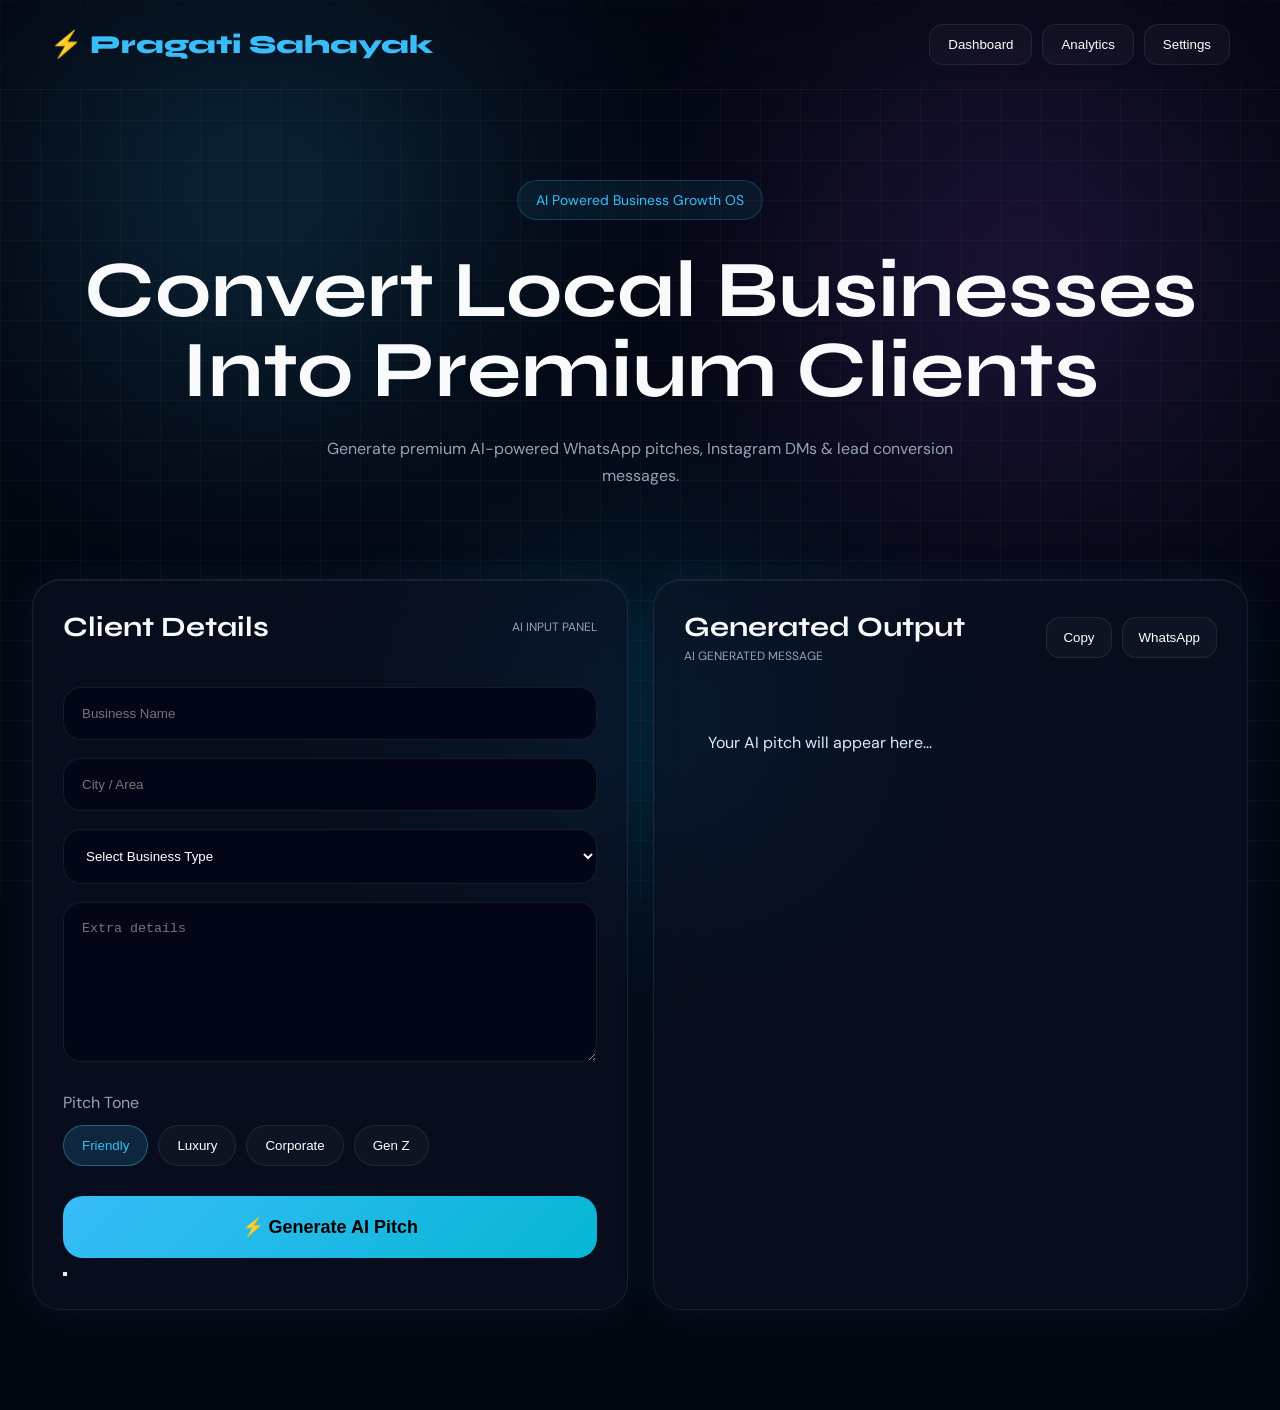
<file: index.html>
<!DOCTYPE html>
<html lang="en">
<head>
  <meta charset="UTF-8" />
  <meta name="viewport" content="width=device-width, initial-scale=1.0" />
  <title>Pragati Sahayak AI OS</title>

  <link rel="stylesheet" href="style.css" />

  <link href="https://fonts.googleapis.com/css2?family=Syne:wght@400;700;800&family=DM+Sans:wght@300;400;500;700&family=JetBrains+Mono:wght@400;600&display=swap" rel="stylesheet">
  <link rel="stylesheet" href="style.css">
</head>
  <script src="script.js"></script>
<body>

<div class="bg-grid"></div>
<div class="cursor-glow"></div>

<header class="header">

  <div class="logo">
    ⚡ Pragati Sahayak
  </div>

  <nav>
    <button class="nav-btn">Dashboard</button>
    <button class="nav-btn">Analytics</button>
    <button class="nav-btn">Settings</button>
  </nav>

</header>

<section class="hero">

  <span class="hero-tag">
    AI Powered Business Growth OS
  </span>

  <h1>
    Convert Local Businesses
    Into Premium Clients
  </h1>

  <p>
    Generate premium AI-powered WhatsApp pitches,
    Instagram DMs & lead conversion messages.
  </p>

</section>

<section class="container">

  <!-- LEFT -->
  <div class="card form-card">

    <div class="card-top">
      <h2>Client Details</h2>
      <span>AI INPUT PANEL</span>
    </div>

    <input type="text" id="businessName" placeholder="Business Name" />

    <input type="text" id="city" placeholder="City / Area" />

    <select id="businessType">
      <option value="">Select Business Type</option>
      <option value="Salon">Salon</option>
      <option value="Gym">Gym</option>
      <option value="Restaurant">Restaurant</option>
      <option value="Clinic">Clinic</option>
      <option value="Furniture">Furniture</option>
      <option value="Jewellery">Jewellery</option>
      <option value="Photography">Photography</option>
      <option value="Coaching">Coaching</option>
    </select>

    <textarea id="details" placeholder="Extra details"></textarea>

    <div class="chip-title">
      Pitch Tone
    </div>

    <div class="chips">
      <button class="chip active">Friendly</button>
      <button class="chip">Luxury</button>
      <button class="chip">Corporate</button>
      <button class="chip">Gen Z</button>
    </div>

    <button id="generateBtn">
      ⚡ Generate AI Pitch
    </button>
    <button class="gen-btn" onclick="generatePitch()">


  </div>

  <!-- RIGHT -->
  <div class="card output-card">

    <div class="output-top">

      <div>
        <h2>Generated Output</h2>
        <span>AI GENERATED MESSAGE</span>
      </div>

      <div class="actions">
        <button onclick="copyPitch()">Copy</button>
        <button onclick="shareWhatsApp()">WhatsApp</button>
      </div>

    </div>

    <div id="output">
      Your AI pitch will appear here...
    </div>

  </div>

</section>

<script src="prompts.js"></script>
<script src="data.js"></script>
<script src="script.js"></script>

</body>
</html>
</file>
<file: style.css>
:root{

  --bg:#030712;
  --card:#0f172a;
  --border:#1e293b;
  --text:#f8fafc;
  --muted:#94a3b8;
  --blue:#38bdf8;
  --cyan:#06b6d4;
  --purple:#8b5cf6;

}

*{
  margin:0;
  padding:0;
  box-sizing:border-box;
}

body{

  background:var(--bg);
  color:var(--text);
  font-family:'DM Sans',sans-serif;
  overflow-x:hidden;

}

.bg-grid{

  position:fixed;
  inset:0;

  background-image:
  linear-gradient(rgba(255,255,255,.03) 1px,transparent 1px),
  linear-gradient(90deg,rgba(255,255,255,.03) 1px,transparent 1px);

  background-size:40px 40px;

  z-index:-3;

}

body::before{

  content:'';
  position:fixed;
  inset:0;

  background:
  radial-gradient(circle at 20% 20%,rgba(56,189,248,.18),transparent 30%),
  radial-gradient(circle at 80% 30%,rgba(168,85,247,.18),transparent 30%),
  radial-gradient(circle at 50% 80%,rgba(14,165,233,.18),transparent 30%);

  filter:blur(80px);
  z-index:-2;

}

.header{

  width:100%;

  display:flex;
  justify-content:space-between;
  align-items:center;

  padding:24px 50px;

  border-bottom:1px solid rgba(255,255,255,.05);

  position:sticky;
  top:0;

  backdrop-filter:blur(20px);

  z-index:100;

}

.logo{

  font-size:26px;
  font-weight:800;
  font-family:'Syne';
  color:var(--blue);

}

nav{
  display:flex;
  gap:10px;
}

.nav-btn{

  padding:12px 18px;
  border-radius:14px;
  border:1px solid rgba(255,255,255,.08);

  background:rgba(255,255,255,.03);

  color:white;

}

.hero{

  text-align:center;
  padding:90px 20px;

}

.hero-tag{

  display:inline-block;

  padding:10px 18px;

  border-radius:100px;

  background:rgba(56,189,248,.08);

  border:1px solid rgba(56,189,248,.2);

  color:var(--blue);

  font-size:14px;

}

.hero h1{

  font-size:80px;
  line-height:1;

  margin-top:30px;

  font-family:'Syne';

}

.hero p{

  width:700px;
  max-width:100%;

  margin:auto;
  margin-top:25px;

  color:var(--muted);

  line-height:1.7;

}

.container{

  width:95%;
  max-width:1500px;

  margin:auto;

  display:grid;
  grid-template-columns:1fr 1fr;

  gap:25px;

  padding-bottom:100px;

}

.card{

  background:rgba(15,23,42,.45);

  border:1px solid rgba(255,255,255,.08);

  backdrop-filter:blur(24px);

  border-radius:28px;

  padding:30px;

  box-shadow:
  0 0 40px rgba(56,189,248,.08),
  inset 0 1px 0 rgba(255,255,255,.06);

}

.card-top,
.output-top{

  display:flex;
  justify-content:space-between;
  align-items:center;

  margin-bottom:25px;

}

.card-top h2,
.output-top h2{

  font-size:28px;
  font-family:'Syne';

}

.card-top span,
.output-top span{

  font-size:12px;
  color:var(--muted);

}

input,
textarea,
select{

  width:100%;

  margin-top:18px;

  background:#020617;

  border:1px solid rgba(255,255,255,.08);

  border-radius:18px;

  padding:18px;

  color:white;

  outline:none;

}

textarea{
  min-height:160px;
}

.chip-title{

  margin-top:25px;
  margin-bottom:12px;

  color:var(--muted);

}

.chips{

  display:flex;
  gap:10px;
  flex-wrap:wrap;

}

.chip{

  padding:12px 18px;

  border-radius:100px;

  border:1px solid rgba(255,255,255,.08);

  background:rgba(255,255,255,.03);

  color:white;

}

.chip.active{

  background:rgba(56,189,248,.15);

  border-color:rgba(56,189,248,.4);

  color:var(--blue);

}

#generateBtn{

  width:100%;

  margin-top:30px;

  padding:20px;

  border:none;

  border-radius:20px;

  background:
  linear-gradient(
  135deg,
  var(--blue),
  var(--cyan)
  );

  color:black;

  font-size:18px;

  font-weight:700;

  transition:.3s;

}

#generateBtn:hover{

  transform:translateY(-4px);

  box-shadow:
  0 20px 40px rgba(56,189,248,.25);

}

.actions{
  display:flex;
  gap:10px;
}

.actions button{

  padding:12px 16px;

  border-radius:14px;

  border:1px solid rgba(255,255,255,.08);

  background:rgba(255,255,255,.03);

  color:white;

}

#output{

  margin-top:30px;

  line-height:2;

  color:#dbeafe;

  white-space:pre-wrap;

  min-height:500px;

}

@media(max-width:1000px){

  .container{
    grid-template-columns:1fr;
  }

  .hero h1{
    font-size:50px;
  }

  .header{
    padding:20px;
  }

  }
.light{
background:#fff;
color:#000;
}
</file>
